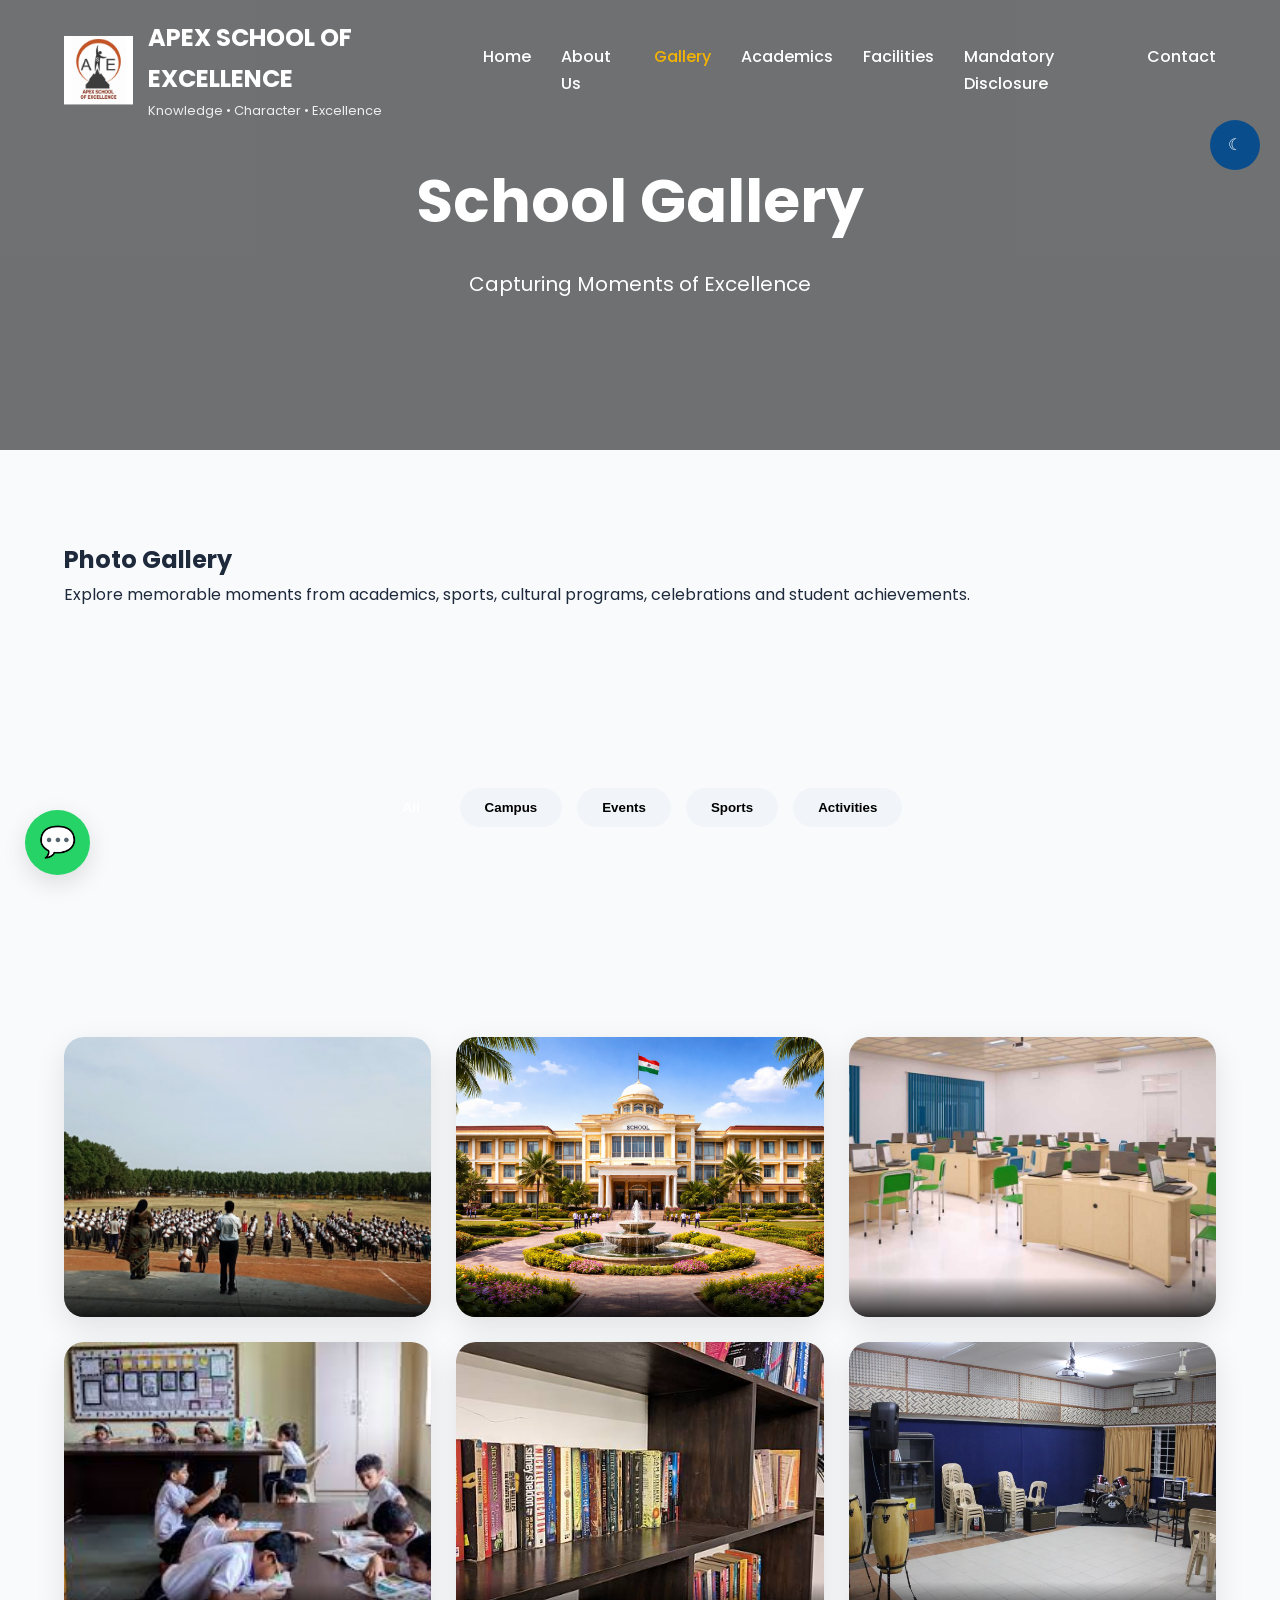
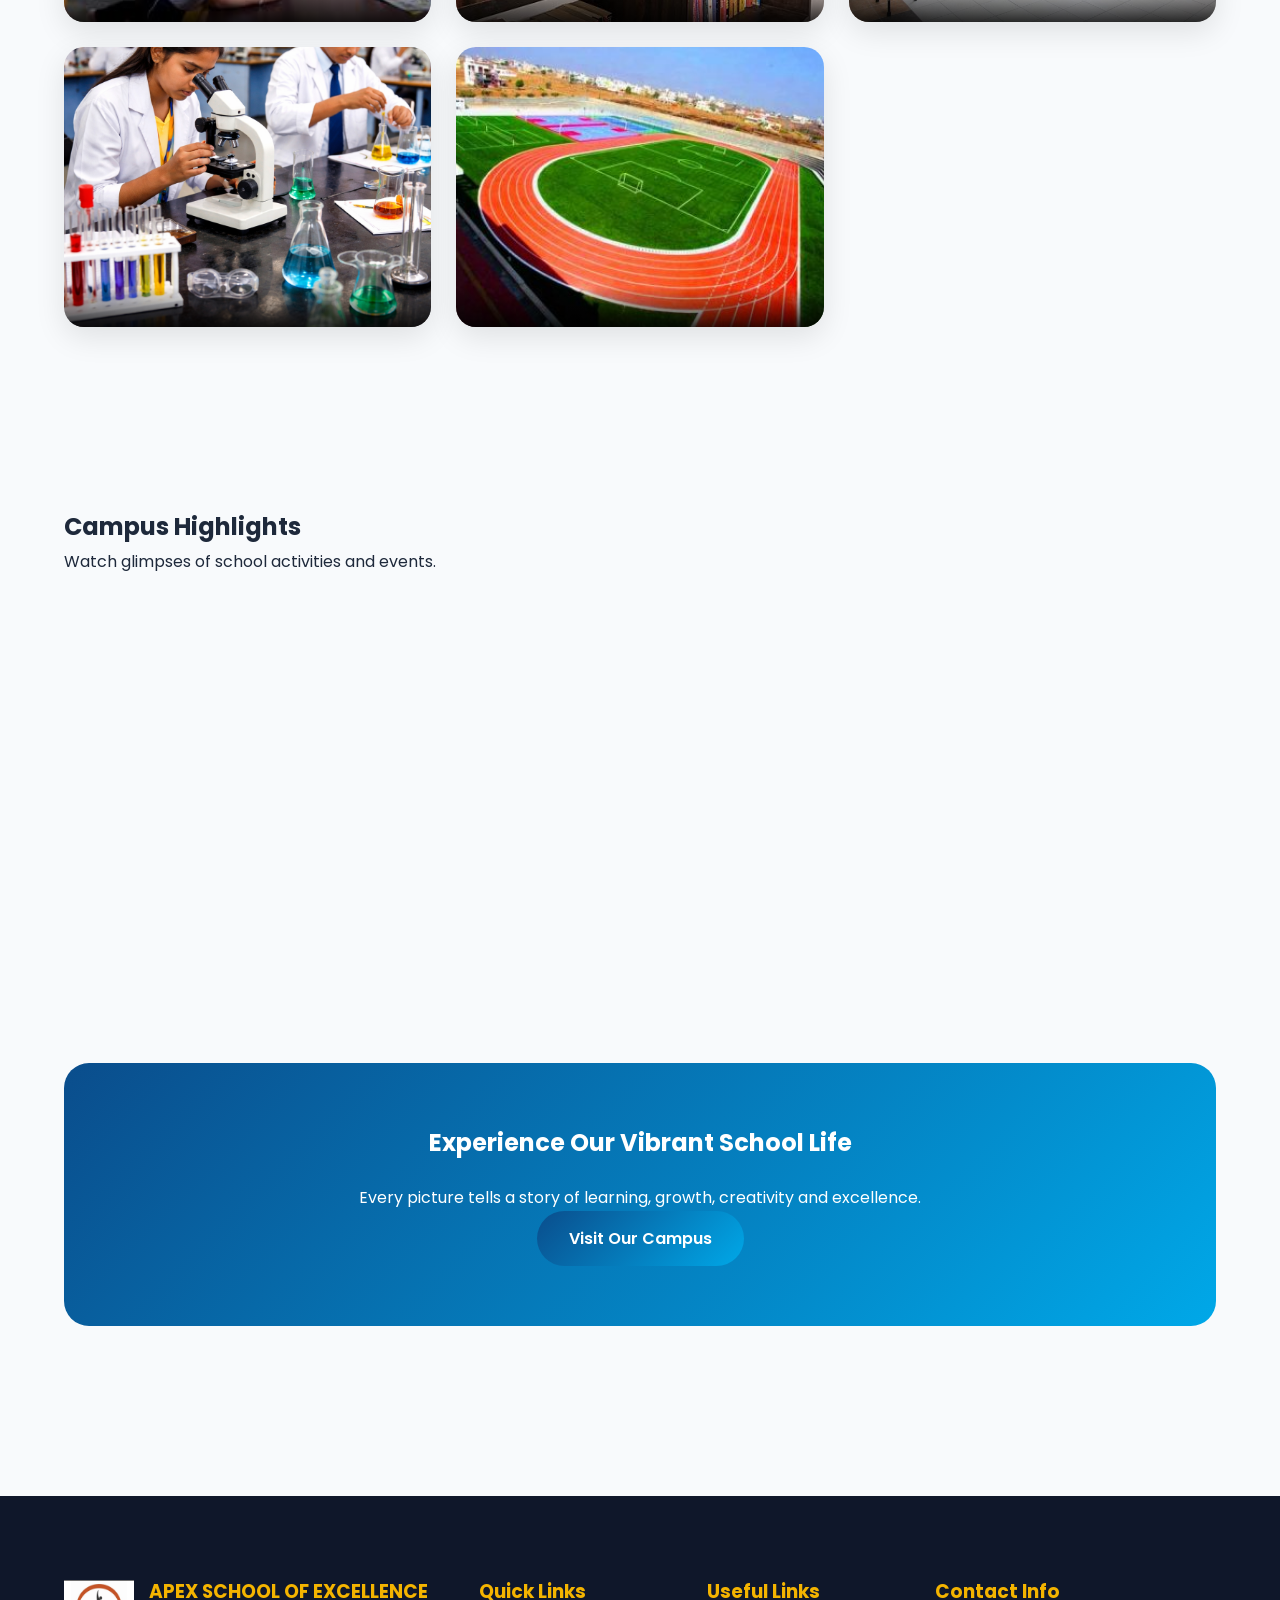
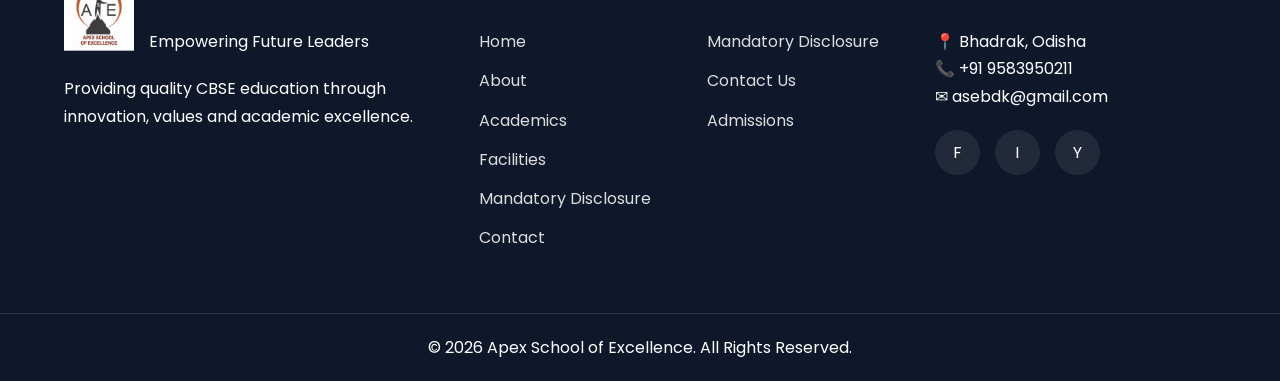
<file: image.html>
<!DOCTYPE html>
<html lang="en">

<head>

<meta charset="UTF-8">
<meta name="viewport" content="width=device-width, initial-scale=1.0">

<title>Gallery | Apex School of Excellence</title>

<meta name="description"
content="Explore the photo gallery of Apex School of Excellence showcasing campus life, events, achievements and activities.">

<link rel="stylesheet" href="style.css">

<link rel="stylesheet"
href="https://cdnjs.cloudflare.com/ajax/libs/font-awesome/6.5.1/css/all.min.css">

</head>

<body>

<!-- Loader -->

<div class="loader">
    <div class="loader-spinner"></div>
</div>

<!-- Header Generated Through script.js -->

<div id="header"></div>

<!-- =====================================
PAGE BANNER
===================================== -->

<section class="page-banner">

<div class="page-banner-content">

<h1>School Gallery</h1>

<p>
Capturing Moments of Excellence
</p>

</div>

</section>

<!-- =====================================
GALLERY INTRO
===================================== -->

<section class="section">

<div class="container">

<div class="section-header">

<h2>
Photo Gallery
</h2>

<p>
Explore memorable moments from academics,
sports, cultural programs, celebrations and
student achievements.
</p>

</div>

</div>

</section>

<!-- =====================================
GALLERY FILTER
===================================== -->

<section class="gallery-filter-section">

<div class="container">

<div class="gallery-filters">

<button class="filter-btn active"
onclick="filterGallery('all')">
All
</button>

<button class="filter-btn"
onclick="filterGallery('campus')">
Campus
</button>

<button class="filter-btn"
onclick="filterGallery('events')">
Events
</button>

<button class="filter-btn"
onclick="filterGallery('sports')">
Sports
</button>

<button class="filter-btn"
onclick="filterGallery('activities')">
Activities
</button>

</div>

</div>

</section>

<!-- =====================================
IMAGE GALLERY GRID
===================================== -->

<section class="section">

<div class="container">

<div class="gallery-grid">

<div class="gallery-item campus">
<img src="image/Assembly-.jpg" alt="Campus">
<div class="gallery-overlay">
<!-- <h3>School Campus</h3> -->
</div>
</div>

<div class="gallery-item events">
<img src="image/ChatGPT Image Mar 17, 2026, 08_53_40 PM.png" alt="Event">
<div class="gallery-overlay">
<!-- <h3></h3> -->
</div>
</div>

<div class="gallery-item sports">
<img src="image/computer lab.jpg" alt="Sports">
<div class="gallery-overlay">
<!-- <h3>Sports Day</h3> -->
</div>
</div>

<div class="gallery-item activities">
<img src="image/download (2).jpg" alt="Activity">
<div class="gallery-overlay">
<!-- <h3>Science Exhibition</h3> -->
</div>
</div>

<div class="gallery-item campus">
<img src="image/library u.jpg" alt="Library">
<div class="gallery-overlay">
<!-- <h3>Library</h3> -->
</div>
</div>

<div class="gallery-item events">
<img src="image/music room.jpg" alt="Celebration">
<div class="gallery-overlay">
<!-- <h3>Celebration</h3> -->
</div>
</div>

<div class="gallery-item sports">
<img src="image/Science students in the lab.png" alt="Football">
<div class="gallery-overlay">
<!-- <h3>Football Tournament</h3> -->
</div>
</div>

<div class="gallery-item activities">
<img src="image/sports complex.jpg" alt="Lab">
<div class="gallery-overlay">
<!-- <h3>Laboratory Activity</h3> -->
</div>
</div>

<!-- <div class="gallery-item campus">
<img src="image/sports complex.jpg" alt="Classroom">
<div class="gallery-overlay">
<h3>S</h3>
</div>
</div> -->

<!-- <div class="gallery-item events">
<img src="images/gallery10.jpg" alt="Event">
<div class="gallery-overlay">
<h3>Cultural Event</h3>
</div>
</div>

<div class="gallery-item sports">
<img src="images/gallery11.jpg" alt="Sports">
<div class="gallery-overlay">
<h3>Athletics Meet</h3>
</div>
</div>

<div class="gallery-item activities">
<img src="images/gallery12.jpg" alt="Activity">
<div class="gallery-overlay">
<h3>Art & Craft</h3>
</div> -->
</div>

</div>

</div>

</section>

<!-- =====================================
VIDEO GALLERY
===================================== -->

<section class="section bg-light">

<div class="container">

<div class="section-header">

<h2>
Campus Highlights
</h2>

<p>
Watch glimpses of school activities and events.
</p>

</div>

<div class="video-grid">

<div class="video-card">

<iframe
src="https://www.youtube.com/embed/YOUR_VIDEO_ID"
title="School Video"
allowfullscreen>
</iframe>

</div>

<div class="video-card">

<iframe
src="https://www.youtube.com/embed/YOUR_VIDEO_ID"
title="School Video"
allowfullscreen>
</iframe>

</div>

</div>

</div>

</section>

<!-- =====================================
GALLERY CTA
===================================== -->

<section class="section">

<div class="container">

<div class="future-goals">

<h2>
Experience Our Vibrant School Life
</h2>

<p>
Every picture tells a story of learning,
growth, creativity and excellence.
</p>

<a href="Contact.html"
class="btn btn-primary">

Visit Our Campus

</a>

</div>

</div>

</section>

<!-- =====================================
FOOTER GENERATED THROUGH script.js
===================================== -->

<div id="footer"></div>

<script src="script.js"></script>

</body>
</html>
</file>
<file: style.css>
/* =====================================================
   APEX SCHOOL OF EXCELLENCE
   PREMIUM SCHOOL WEBSITE CSS
   PART 1 : FOUNDATION + HEADER + HERO + COMMON SECTIONS
===================================================== */

/* ===============================
   GOOGLE FONT IMPORT
================================ */
@import url('https://fonts.googleapis.com/css2?family=Poppins:wght@300;400;500;600;700;800&display=swap');

/* ===============================
   ROOT VARIABLES
================================ */
:root{

    --primary:#0A4D8C;
    --secondary:#F4B400;
    --accent:#00A8E8;

    --white:#ffffff;
    --light:#F8FAFC;
    --dark:#1E293B;

    --gray:#64748B;
    --border:#E2E8F0;

    --gradient-primary:
    linear-gradient(
    135deg,
    #0A4D8C 0%,
    #00A8E8 100%
    );

    --gradient-secondary:
    linear-gradient(
    135deg,
    #F4B400 0%,
    #ffdb6c 100%
    );

    --shadow-sm:
    0 4px 10px rgba(0,0,0,.08);

    --shadow-md:
    0 8px 25px rgba(0,0,0,.12);

    --shadow-lg:
    0 20px 45px rgba(0,0,0,.18);

    --radius-sm:8px;
    --radius-md:15px;
    --radius-lg:25px;

    --transition:.4s ease;
}

/* ===============================
   RESET
================================ */
*{
    margin:0;
    padding:0;
    box-sizing:border-box;
}

html{
    scroll-behavior:smooth;
}

body{
    font-family:'Poppins',sans-serif;
    background:var(--light);
    color:var(--dark);
    overflow-x:hidden;
    line-height:1.7;
}

/* ===============================
   SCROLLBAR
================================ */
::-webkit-scrollbar{
    width:10px;
}

::-webkit-scrollbar-track{
    background:#ddd;
}

::-webkit-scrollbar-thumb{
    background:var(--primary);
    border-radius:20px;
}

/* ===============================
   CONTAINER
================================ */
.container{
    width:90%;
    max-width:1400px;
    margin:auto;
}

/* ===============================
   COMMON HEADINGS
================================ */
.section-title{
    text-align:center;
    margin-bottom:20px;
    font-size:42px;
    font-weight:700;
    color:var(--primary);
}

.section-subtitle{
    text-align:center;
    max-width:800px;
    margin:auto;
    color:var(--gray);
    margin-bottom:60px;
}

/* ===============================
   SECTION SPACING
================================ */
section{
    padding:90px 0;
}

/* ===============================
   LINKS
================================ */
a{
    text-decoration:none;
}

ul{
    list-style:none;
}

/* ===============================
   IMAGES
================================ */
img{
    width:100%;
    display:block;
}

/* ===============================
   BUTTONS
================================ */
.btn{
    display:inline-block;
    padding:14px 32px;
    border-radius:50px;
    transition:var(--transition);
    font-weight:600;
    cursor:pointer;
}

.btn-primary{
    background:var(--gradient-primary);
    color:white;
}

.btn-primary:hover{
    transform:translateY(-4px);
    box-shadow:var(--shadow-md);
}

.btn-secondary{
    background:var(--gradient-secondary);
    color:var(--dark);
}

.btn-secondary:hover{
    transform:translateY(-4px);
}

/* ===============================
   GLASS EFFECT
================================ */
.glass{
    background:rgba(255,255,255,.15);
    backdrop-filter:blur(12px);
    border:1px solid rgba(255,255,255,.3);
}

/* ===============================
   HEADER
================================ */
header{
    position:fixed;
    top:0;
    left:0;
    width:100%;
    z-index:9999;
    transition:.4s;
}

header.scrolled{
    background:white;
    box-shadow:var(--shadow-sm);
}

nav{
    display:flex;
    justify-content:space-between;
    align-items:center;
    padding:18px 5%;
}

.logo-area{
    display:flex;
    align-items:center;
    gap:15px;
}

.logo-area img{
    width:70px;
    height:70px;
    object-fit:contain;
}

.logo-text h2{
    color:white;
    font-size:24px;
    transition:.3s;
}

header.scrolled .logo-text h2{
    color:var(--primary);
}

.logo-text p{
    color:#eee;
    font-size:13px;
}

header.scrolled .logo-text p{
    color:#444;
}

/* ===============================
   NAVIGATION
================================ */
.nav-links{
    display:flex;
    gap:30px;
}

.nav-links a{
    color:white;
    font-weight:500;
    position:relative;
}

header.scrolled .nav-links a{
    color:var(--dark);
}

.nav-links a::after{
    content:'';
    position:absolute;
    width:0%;
    height:2px;
    left:0;
    bottom:-5px;
    background:var(--secondary);
    transition:.3s;
}

.nav-links a:hover::after{
    width:100%;
}

.nav-links a.active{
    color:var(--secondary);
}

/* ===============================
   HAMBURGER
================================ */
.menu-toggle{
    display:none;
    font-size:28px;
    cursor:pointer;
    color:white;
}

header.scrolled .menu-toggle{
    color:var(--primary);
}

/* ===============================
   HERO SECTION
================================ */
.hero{
    min-height:100vh;
    background:
    linear-gradient(
    rgba(0,0,0,.55),
    rgba(0,0,0,.55)),
    url("images/hero.jpg");

    background-size:cover;
    background-position:center;
    display:flex;
    align-items:center;
    position:relative;
}

.hero-content{
    max-width:850px;
    color:white;
}

.hero-badge{
    display:inline-block;
    background:var(--secondary);
    color:black;
    padding:10px 25px;
    border-radius:50px;
    margin-bottom:25px;
    font-weight:600;
}

.hero-content h1{
    font-size:72px;
    line-height:1.1;
    margin-bottom:25px;
}

.hero-content p{
    font-size:20px;
    margin-bottom:35px;
}

.hero-buttons{
    display:flex;
    gap:20px;
    flex-wrap:wrap;
}

/* ===============================
   FLOATING ADMISSION BUTTON
================================ */
.admission-float{
    position:fixed;
    right:25px;
    top:50%;
    transform:translateY(-50%);
    background:var(--secondary);
    color:black;
    padding:15px;
    font-weight:700;
    border-radius:15px;
    box-shadow:var(--shadow-md);
    z-index:999;
}

/* ===============================
   FEATURE CARDS
================================ */
.grid-3{
    display:grid;
    grid-template-columns:repeat(3,1fr);
    gap:30px;
}

.card{
    background:white;
    border-radius:20px;
    padding:35px;
    transition:var(--transition);
    box-shadow:var(--shadow-sm);
}

.card:hover{
    transform:translateY(-10px);
    box-shadow:var(--shadow-lg);
}

.card i{
    font-size:50px;
    color:var(--primary);
    margin-bottom:20px;
}

.card h3{
    margin-bottom:15px;
}

/* ===============================
   HIGHLIGHTS
================================ */
.highlight-box{
    text-align:center;
    padding:30px;
    background:white;
    border-radius:20px;
    box-shadow:var(--shadow-sm);
}

.highlight-box img{
    width:80px;
    margin:auto;
    margin-bottom:20px;
}

/* ===============================
   COUNTERS
================================ */
.counter-section{
    background:var(--gradient-primary);
    color:white;
}

.counter-grid{
    display:grid;
    grid-template-columns:repeat(4,1fr);
    gap:30px;
}

.counter-box{
    text-align:center;
}

.counter-box h2{
    font-size:55px;
    margin-bottom:10px;
}

.counter-box p{
    font-size:18px;
}

/* ===============================
   NEWS TICKER
================================ */
.news-ticker{
    background:var(--primary);
    color:white;
    padding:15px;
    overflow:hidden;
    white-space:nowrap;
}

.news-content{
    display:inline-block;
    animation:ticker 25s linear infinite;
}

@keyframes ticker{
    from{
        transform:translateX(100%);
    }

    to{
        transform:translateX(-100%);
    }
}

/* ===============================
   EVENTS SECTION
================================ */
.events-grid{
    display:grid;
    grid-template-columns:repeat(3,1fr);
    gap:30px;
}

.event-card{
    background:white;
    overflow:hidden;
    border-radius:20px;
    box-shadow:var(--shadow-sm);
}

.event-card img{
    height:240px;
    object-fit:cover;
}

.event-content{
    padding:25px;
}

/* ===============================
   GALLERY
================================ */
.gallery-grid{
    display:grid;
    grid-template-columns:
    repeat(auto-fit,minmax(300px,1fr));
    gap:20px;
}

.gallery-item{
    overflow:hidden;
    border-radius:20px;
    position:relative;
}

.gallery-item img{
    transition:.5s;
}

.gallery-item:hover img{
    transform:scale(1.1);
}

/* ===============================
   TESTIMONIAL CARD
================================ */
.testimonial-card{
    background:white;
    padding:35px;
    border-radius:20px;
    box-shadow:var(--shadow-sm);
    text-align:center;
}

.testimonial-card img{
    width:90px;
    height:90px;
    border-radius:50%;
    margin:auto;
    margin-bottom:20px;
}

/* ===============================
   TIMELINE
================================ */
.timeline{
    position:relative;
}

.timeline::before{
    content:'';
    position:absolute;
    width:4px;
    background:var(--primary);
    top:0;
    bottom:0;
    left:50%;
}

.timeline-item{
    width:50%;
    padding:30px;
    position:relative;
}

.timeline-item:nth-child(odd){
    left:0;
}

.timeline-item:nth-child(even){
    left:50%;
}

.timeline-content{
    background:white;
    padding:25px;
    border-radius:15px;
    box-shadow:var(--shadow-sm);
}

/* ===============================
   FAQ
================================ */
.faq-item{
    background:white;
    margin-bottom:15px;
    border-radius:15px;
    overflow:hidden;
    box-shadow:var(--shadow-sm);
}

.faq-question{
    padding:20px;
    cursor:pointer;
    font-weight:600;
}

.faq-answer{
    display:none;
    padding:20px;
    border-top:1px solid #ddd;
}

/* ===============================
   CONTACT PREVIEW
================================ */
.contact-preview{
    background:var(--gradient-primary);
    color:white;
    text-align:center;
}

.contact-preview h2{
    margin-bottom:20px;
}

/* ===============================
   REVEAL ANIMATION
================================ */
.reveal{
    opacity:0;
    transform:translateY(50px);
    transition:1s;
}

.reveal.active{
    opacity:1;
    transform:translateY(0);
}

/* ===============================
   RESPONSIVE
================================ */

@media(max-width:1200px){

.grid-3,
.events-grid,
.counter-grid{
grid-template-columns:repeat(2,1fr);
}

.hero-content h1{
font-size:58px;
}

}

@media(max-width:768px){

.menu-toggle{
display:block;
}

.nav-links{
position:absolute;
top:100%;
left:-100%;
background:white;
width:100%;
flex-direction:column;
padding:20px;
transition:.4s;
}

.nav-links.active{
left:0;
}

.nav-links a{
color:var(--dark);
}

.hero-content h1{
font-size:42px;
}

.grid-3,
.events-grid,
.counter-grid{
grid-template-columns:1fr;
}

.timeline::before{
left:10px;
}

.timeline-item{
width:100%;
left:0 !important;
padding-left:40px;
}

.section-title{
font-size:34px;
}

}

@media(max-width:480px){

.hero-content h1{
font-size:34px;
}

.hero-content p{
font-size:16px;
}

.btn{
padding:12px 24px;
}

.logo-area img{
width:55px;
height:55px;
}

.logo-text h2{
font-size:18px;
}

}
/* =====================================================
   APEX SCHOOL OF EXCELLENCE
   STYLE.CSS PART 2
   ABOUT • ACADEMICS • FACILITIES
===================================================== */


/* =====================================
   PAGE HERO BANNER
===================================== */

.page-banner{
    height:450px;
    display:flex;
    align-items:center;
    justify-content:center;
    text-align:center;
    color:#fff;
    position:relative;
    overflow:hidden;
}

.page-banner::before{
    content:'';
    position:absolute;
    inset:0;
    background:rgba(0,0,0,.55);
}

.page-banner-content{
    position:relative;
    z-index:2;
}

.page-banner h1{
    font-size:60px;
    margin-bottom:15px;
}

.page-banner p{
    font-size:20px;
    max-width:800px;
    margin:auto;
}


/* =====================================
   ABOUT INTRO SECTION
===================================== */

.about-intro{
    display:grid;
    grid-template-columns:1fr 1fr;
    gap:60px;
    align-items:center;
}

.about-image img{
    border-radius:25px;
    box-shadow:var(--shadow-lg);
}

.about-content h2{
    color:var(--primary);
    margin-bottom:20px;
}

.about-content p{
    margin-bottom:20px;
    color:var(--gray);
}


/* =====================================
   VISION MISSION
===================================== */

.vision-mission{
    display:grid;
    grid-template-columns:repeat(2,1fr);
    gap:35px;
}

.vision-card,
.mission-card{
    background:#fff;
    padding:40px;
    border-radius:25px;
    box-shadow:var(--shadow-sm);
    transition:.4s;
    position:relative;
    overflow:hidden;
}

.vision-card::before,
.mission-card::before{
    content:'';
    position:absolute;
    width:100%;
    height:6px;
    top:0;
    left:0;
    background:var(--gradient-primary);
}

.vision-card:hover,
.mission-card:hover{
    transform:translateY(-10px);
    box-shadow:var(--shadow-lg);
}

.vision-card h3,
.mission-card h3{
    color:var(--primary);
    margin-bottom:20px;
}


/* =====================================
   CORE VALUES
===================================== */

.values-grid{
    display:grid;
    grid-template-columns:repeat(4,1fr);
    gap:30px;
}

.value-card{
    background:#fff;
    text-align:center;
    padding:35px;
    border-radius:20px;
    box-shadow:var(--shadow-sm);
    transition:.4s;
}

.value-card:hover{
    transform:translateY(-10px);
}

.value-card i{
    font-size:55px;
    color:var(--secondary);
    margin-bottom:20px;
}

.value-card h4{
    margin-bottom:10px;
}


/* =====================================
   PRINCIPAL MESSAGE
===================================== */

.principal-section{
    background:#fff;
}

.principal-wrapper{
    display:grid;
    grid-template-columns:350px 1fr;
    gap:50px;
    align-items:center;
}

.principal-photo img{
    border-radius:20px;
    box-shadow:var(--shadow-md);
}

.principal-message{
    background:#fff;
}

.principal-message h2{
    color:var(--primary);
    margin-bottom:20px;
}

.principal-message p{
    margin-bottom:15px;
    color:var(--gray);
}


/* =====================================
   CHAIRMAN MESSAGE
===================================== */

.chairman-wrapper{
    display:grid;
    grid-template-columns:1fr 350px;
    gap:50px;
    align-items:center;
}

.chairman-photo img{
    border-radius:20px;
}


/* =====================================
   MANAGEMENT COMMITTEE
===================================== */

.management-grid{
    display:grid;
    grid-template-columns:repeat(4,1fr);
    gap:30px;
}

.member-card{
    background:#fff;
    border-radius:20px;
    overflow:hidden;
    box-shadow:var(--shadow-sm);
    transition:.4s;
}

.member-card:hover{
    transform:translateY(-8px);
}

.member-card img{
    height:280px;
    object-fit:cover;
}

.member-info{
    padding:20px;
    text-align:center;
}

.member-info h4{
    color:var(--primary);
}


/* =====================================
   TEACHING METHODOLOGY
===================================== */

.method-grid{
    display:grid;
    grid-template-columns:repeat(3,1fr);
    gap:30px;
}

.method-card{
    background:#fff;
    padding:35px;
    border-radius:20px;
    box-shadow:var(--shadow-sm);
    transition:.4s;
}

.method-card:hover{
    transform:translateY(-10px);
}

.method-card i{
    font-size:50px;
    color:var(--accent);
    margin-bottom:20px;
}


/* =====================================
   FUTURE GOALS
===================================== */

.future-goals{
    background:var(--gradient-primary);
    color:#fff;
    border-radius:25px;
    padding:60px;
    text-align:center;
}

.future-goals h2{
    margin-bottom:20px;
}


/* =====================================
   ACADEMIC OVERVIEW
===================================== */

.academic-overview{
    display:grid;
    grid-template-columns:1fr 1fr;
    gap:60px;
    align-items:center;
}

.academic-overview img{
    border-radius:25px;
}


/* =====================================
   CURRICULUM CARDS
===================================== */

.curriculum-grid{
    display:grid;
    grid-template-columns:repeat(4,1fr);
    gap:30px;
}

.curriculum-card{
    background:#fff;
    padding:35px;
    border-radius:20px;
    text-align:center;
    box-shadow:var(--shadow-sm);
    transition:.4s;
}

.curriculum-card:hover{
    transform:translateY(-10px);
}

.curriculum-card i{
    font-size:55px;
    color:var(--primary);
    margin-bottom:20px;
}


/* =====================================
   ACADEMIC PROGRAMS
===================================== */

.program-card{
    background:#fff;
    border-left:6px solid var(--primary);
    padding:35px;
    margin-bottom:25px;
    border-radius:15px;
    box-shadow:var(--shadow-sm);
}


/* =====================================
   SMART CLASS SECTION
===================================== */

.smart-class{
    background:#fff;
}

.smart-grid{
    display:grid;
    grid-template-columns:repeat(3,1fr);
    gap:30px;
}

.smart-card{
    background:var(--light);
    padding:30px;
    border-radius:20px;
    text-align:center;
}


/* =====================================
   SUBJECT LABS
===================================== */

.lab-grid{
    display:grid;
    grid-template-columns:repeat(3,1fr);
    gap:30px;
}

.lab-card{
    background:#fff;
    overflow:hidden;
    border-radius:20px;
    box-shadow:var(--shadow-sm);
}

.lab-card img{
    height:250px;
    object-fit:cover;
}

.lab-content{
    padding:25px;
}


/* =====================================
   SCHOLARSHIP SECTION
===================================== */

.scholarship-box{
    background:linear-gradient(
    135deg,
    #0A4D8C,
    #00A8E8);
    color:#fff;
    padding:60px;
    border-radius:25px;
    text-align:center;
}


/* =====================================
   FACILITY SECTION
===================================== */

.facility-grid{
    display:grid;
    grid-template-columns:repeat(2,1fr);
    gap:40px;
}

.facility-card{
    background:#fff;
    border-radius:25px;
    overflow:hidden;
    box-shadow:var(--shadow-sm);
    transition:.4s;
}

.facility-card:hover{
    transform:translateY(-10px);
}

.facility-card img{
    height:320px;
    object-fit:cover;
}

.facility-content{
    padding:30px;
}

.facility-content h3{
    color:var(--primary);
    margin-bottom:15px;
}


/* =====================================
   FACILITY FEATURES LIST
===================================== */

.facility-features{
    margin-top:20px;
}

.facility-features li{
    padding:8px 0;
    color:var(--gray);
}

.facility-features li::before{
    content:'✓';
    color:green;
    font-weight:bold;
    margin-right:10px;
}


/* =====================================
   SPORTS SECTION
===================================== */

.sports-grid{
    display:grid;
    grid-template-columns:repeat(4,1fr);
    gap:25px;
}

.sport-card{
    background:#fff;
    padding:30px;
    border-radius:20px;
    text-align:center;
    box-shadow:var(--shadow-sm);
}

.sport-card i{
    font-size:55px;
    color:var(--secondary);
    margin-bottom:20px;
}


/* =====================================
   DIGITAL INFRASTRUCTURE
===================================== */

.digital-infra{
    background:var(--gradient-primary);
    color:#fff;
    border-radius:25px;
    padding:60px;
}

.digital-grid{
    display:grid;
    grid-template-columns:repeat(4,1fr);
    gap:30px;
}

.digital-box{
    text-align:center;
}

.digital-box i{
    font-size:50px;
    margin-bottom:20px;
}


/* =====================================
   ACHIEVEMENT CARDS
===================================== */

.achievement-grid{
    display:grid;
    grid-template-columns:repeat(3,1fr);
    gap:30px;
}

.achievement-card{
    background:#fff;
    padding:35px;
    border-radius:20px;
    text-align:center;
    box-shadow:var(--shadow-sm);
}

.achievement-card h3{
    color:var(--primary);
}


/* =====================================
   IMAGE OVERLAY EFFECT
===================================== */

.image-overlay{
    position:relative;
    overflow:hidden;
    border-radius:20px;
}

.image-overlay img{
    transition:.6s;
}

.image-overlay:hover img{
    transform:scale(1.1);
}

.image-overlay::after{
    content:'';
    position:absolute;
    inset:0;
    background:rgba(10,77,140,.5);
    opacity:0;
    transition:.5s;
}

.image-overlay:hover::after{
    opacity:1;
}


/* =====================================
   RESPONSIVE
===================================== */

@media(max-width:1200px){

.values-grid,
.management-grid,
.curriculum-grid,
.digital-grid,
.sports-grid{
grid-template-columns:repeat(2,1fr);
}

}

@media(max-width:991px){

.about-intro,
.principal-wrapper,
.chairman-wrapper,
.academic-overview{
grid-template-columns:1fr;
}

.vision-mission,
.facility-grid{
grid-template-columns:1fr;
}

.method-grid,
.lab-grid,
.achievement-grid{
grid-template-columns:repeat(2,1fr);
}

.page-banner h1{
font-size:48px;
}

}

@media(max-width:768px){

.values-grid,
.management-grid,
.curriculum-grid,
.method-grid,
.lab-grid,
.digital-grid,
.sports-grid,
.achievement-grid{
grid-template-columns:1fr;
}

.page-banner{
height:320px;
}

.page-banner h1{
font-size:38px;
}

.future-goals,
.scholarship-box,
.digital-infra{
padding:40px 25px;
}

}

@media(max-width:480px){

.page-banner h1{
font-size:30px;
}

.page-banner p{
font-size:15px;
}

}
/* =====================================================
   APEX SCHOOL OF EXCELLENCE
   STYLE.CSS PART 3
   CONTACT • FOOTER • FORMS • UTILITIES
===================================================== */


/* =====================================
   CONTACT PAGE
===================================== */

.contact-section{
    padding:100px 0;
}

.contact-grid{
    display:grid;
    grid-template-columns:1fr 1.2fr;
    gap:40px;
}

.contact-info{
    display:flex;
    flex-direction:column;
    gap:25px;
}

.contact-card{
    background:#fff;
    padding:30px;
    border-radius:20px;
    box-shadow:var(--shadow-sm);
    transition:.4s;
}

.contact-card:hover{
    transform:translateY(-8px);
    box-shadow:var(--shadow-md);
}

.contact-card i{
    font-size:40px;
    color:var(--primary);
    margin-bottom:15px;
}

.contact-card h3{
    margin-bottom:10px;
    color:var(--primary);
}


/* =====================================
   CONTACT FORM
===================================== */

.contact-form{
    background:#fff;
    padding:40px;
    border-radius:25px;
    box-shadow:var(--shadow-md);
}

.contact-form h2{
    margin-bottom:25px;
    color:var(--primary);
}

.form-group{
    margin-bottom:20px;
}

.form-group label{
    display:block;
    margin-bottom:8px;
    font-weight:600;
}

.form-control{
    width:100%;
    padding:15px;
    border:1px solid #ddd;
    border-radius:12px;
    font-size:15px;
    transition:.3s;
}

.form-control:focus{
    outline:none;
    border-color:var(--accent);
    box-shadow:0 0 0 4px rgba(0,168,232,.15);
}

textarea.form-control{
    min-height:150px;
    resize:vertical;
}


/* =====================================
   SCHOOL TIMING
===================================== */

.timing-box{
    background:var(--gradient-primary);
    color:#fff;
    padding:40px;
    border-radius:25px;
    margin-top:40px;
}

.timing-box h3{
    margin-bottom:20px;
}

.timing-box ul li{
    padding:8px 0;
}


/* =====================================
   GOOGLE MAP
===================================== */

.map-container{
    margin-top:50px;
    border-radius:25px;
    overflow:hidden;
    box-shadow:var(--shadow-md);
}

.map-container iframe{
    width:100%;
    height:450px;
    border:none;
}


/* =====================================
   NEWSLETTER
===================================== */

.newsletter{
    background:var(--gradient-primary);
    color:#fff;
    text-align:center;
    padding:70px 30px;
    border-radius:30px;
}

.newsletter h2{
    margin-bottom:15px;
}

.newsletter p{
    margin-bottom:25px;
}

.newsletter-form{
    max-width:700px;
    margin:auto;
    display:flex;
    gap:15px;
}

.newsletter-form input{
    flex:1;
    padding:16px;
    border:none;
    border-radius:50px;
}

.newsletter-form button{
    padding:16px 30px;
    border:none;
    border-radius:50px;
    background:var(--secondary);
    cursor:pointer;
    font-weight:700;
}


/* =====================================
   ADVANCED FAQ
===================================== */

.faq-container{
    max-width:1000px;
    margin:auto;
}

.faq-item{
    margin-bottom:15px;
}

.faq-question{
    background:#fff;
    padding:22px;
    font-weight:600;
    border-radius:15px;
    cursor:pointer;
    box-shadow:var(--shadow-sm);
    position:relative;
}

.faq-question::after{
    content:'+';
    position:absolute;
    right:25px;
    top:50%;
    transform:translateY(-50%);
    font-size:22px;
}

.faq-item.active .faq-question::after{
    content:'−';
}

.faq-answer{
    background:#fff;
    padding:20px;
    display:none;
    border-top:1px solid #eee;
}

.faq-item.active .faq-answer{
    display:block;
}


/* =====================================
   FOOTER
===================================== */

footer{
    background:#0f172a;
    color:#fff;
    margin-top:80px;
}

.footer-top{
    padding:80px 0 50px;
}

.footer-grid{
    display:grid;
    grid-template-columns:2fr 1fr 1fr 1.5fr;
    gap:40px;
}

.footer-logo{
    display:flex;
    align-items:center;
    gap:15px;
    margin-bottom:20px;
}

.footer-logo img{
    width:70px;
}

.footer-column h3{
    margin-bottom:20px;
    color:var(--secondary);
}

.footer-column ul li{
    margin-bottom:12px;
}

.footer-column ul li a{
    color:#ddd;
    transition:.3s;
}

.footer-column ul li a:hover{
    color:var(--secondary);
    padding-left:5px;
}

.footer-bottom{
    border-top:1px solid rgba(255,255,255,.1);
    text-align:center;
    padding:20px;
}


/* =====================================
   SOCIAL ICONS
===================================== */

.social-links{
    display:flex;
    gap:15px;
    margin-top:20px;
}

.social-links a{
    width:45px;
    height:45px;
    display:flex;
    align-items:center;
    justify-content:center;
    border-radius:50%;
    background:rgba(255,255,255,.08);
    color:#fff;
    transition:.4s;
}

.social-links a:hover{
    background:var(--secondary);
    color:#000;
    transform:translateY(-5px);
}


/* =====================================
   WHATSAPP BUTTON
===================================== */

.whatsapp-btn{
    position:fixed;
    left:25px;
    bottom:25px;
    width:65px;
    height:65px;
    border-radius:50%;
    background:#25D366;
    color:#fff;
    display:flex;
    align-items:center;
    justify-content:center;
    font-size:30px;
    z-index:999;
    box-shadow:var(--shadow-md);
}

.whatsapp-btn:hover{
    transform:scale(1.1);
}


/* =====================================
   BACK TO TOP BUTTON
===================================== */

.back-to-top{
    position:fixed;
    right:25px;
    bottom:25px;
    width:55px;
    height:55px;
    border-radius:50%;
    background:var(--primary);
    color:#fff;
    display:flex;
    align-items:center;
    justify-content:center;
    cursor:pointer;
    opacity:0;
    visibility:hidden;
    transition:.4s;
    z-index:999;
}

.back-to-top.show{
    opacity:1;
    visibility:visible;
}


/* =====================================
   PAGE LOADER
===================================== */

.loader{
    position:fixed;
    inset:0;
    background:#fff;
    z-index:99999;
    display:flex;
    align-items:center;
    justify-content:center;
}

.loader-spinner{
    width:60px;
    height:60px;
    border:6px solid #ddd;
    border-top-color:var(--primary);
    border-radius:50%;
    animation:spin 1s linear infinite;
}

@keyframes spin{
    to{
        transform:rotate(360deg);
    }
}


/* =====================================
   ANNOUNCEMENT POPUP
===================================== */

.popup-overlay{
    position:fixed;
    inset:0;
    background:rgba(0,0,0,.65);
    z-index:9999;
    display:none;
}

.popup{
    width:90%;
    max-width:550px;
    background:#fff;
    padding:35px;
    border-radius:25px;
    position:absolute;
    top:50%;
    left:50%;
    transform:translate(-50%,-50%);
}

.popup h2{
    color:var(--primary);
    margin-bottom:15px;
}

.popup-close{
    position:absolute;
    right:20px;
    top:15px;
    cursor:pointer;
    font-size:24px;
}


/* =====================================
   MODAL WINDOW
===================================== */

.modal{
    position:fixed;
    inset:0;
    background:rgba(0,0,0,.7);
    display:none;
    z-index:9999;
}

.modal-content{
    background:#fff;
    width:90%;
    max-width:900px;
    margin:50px auto;
    padding:30px;
    border-radius:20px;
}


/* =====================================
   SCROLL PROGRESS BAR
===================================== */

.progress-bar{
    position:fixed;
    top:0;
    left:0;
    height:5px;
    background:var(--secondary);
    width:0;
    z-index:99999;
}


/* =====================================
   DARK MODE
===================================== */

body.dark-mode{
    background:#111827;
    color:#f8fafc;
}

body.dark-mode .card,
body.dark-mode .contact-card,
body.dark-mode .contact-form,
body.dark-mode .faq-question,
body.dark-mode .faq-answer{
    background:#1f2937;
    color:#fff;
}

.dark-toggle{
    position:fixed;
    top:120px;
    right:20px;
    width:50px;
    height:50px;
    border-radius:50%;
    background:var(--primary);
    color:#fff;
    display:flex;
    align-items:center;
    justify-content:center;
    cursor:pointer;
    z-index:999;
}


/* =====================================
   UTILITY CLASSES
===================================== */

.text-center{
    text-align:center;
}

.mt-1{margin-top:10px;}
.mt-2{margin-top:20px;}
.mt-3{margin-top:30px;}
.mt-4{margin-top:40px;}
.mt-5{margin-top:50px;}

.mb-1{margin-bottom:10px;}
.mb-2{margin-bottom:20px;}
.mb-3{margin-bottom:30px;}
.mb-4{margin-bottom:40px;}
.mb-5{margin-bottom:50px;}

.py-100{
    padding:100px 0;
}

.rounded{
    border-radius:20px;
}

.shadow{
    box-shadow:var(--shadow-md);
}


/* =====================================
   RESPONSIVE
===================================== */

@media(max-width:1100px){

.footer-grid{
grid-template-columns:repeat(2,1fr);
}

.contact-grid{
grid-template-columns:1fr;
}

}

@media(max-width:768px){

.footer-grid{
grid-template-columns:1fr;
}

.newsletter-form{
flex-direction:column;
}

.contact-form{
padding:25px;
}

.map-container iframe{
height:320px;
}

}

@media(max-width:480px){

.newsletter{
padding:50px 20px;
}

.contact-card{
padding:20px;
}

.footer-top{
padding:60px 0 40px;
}

}
/* =====================================================
   APEX SCHOOL OF EXCELLENCE
   STYLE.CSS PART 4
   MANDATORY DISCLOSURE (SARAS 7.0)
===================================================== */


/* =====================================
   DISCLOSURE HERO SECTION
===================================== */

.disclosure-hero{
    background:
    linear-gradient(
    rgba(10,77,140,.85),
    rgba(0,168,232,.75)
    ),
    url("images/disclosure-banner.jpg");
    background-size:cover;
    background-position:center;
    padding:140px 0 90px;
    text-align:center;
    color:#fff;
}

.disclosure-hero h1{
    font-size:58px;
    margin-bottom:15px;
}

.disclosure-hero p{
    max-width:850px;
    margin:auto;
    font-size:18px;
}


/* =====================================
   DISCLOSURE MAIN CONTAINER
===================================== */

.disclosure-section{
    padding:80px 0;
}

.disclosure-container{
    width:95%;
    max-width:1400px;
    margin:auto;
}


/* =====================================
   DISCLOSURE TOP TOOLBAR
===================================== */

.disclosure-toolbar{
    display:flex;
    justify-content:space-between;
    align-items:center;
    gap:20px;
    flex-wrap:wrap;
    margin-bottom:40px;
}

.search-box{
    flex:1;
    min-width:300px;
    position:relative;
}

.search-box input{
    width:100%;
    padding:15px 20px 15px 55px;
    border:none;
    border-radius:50px;
    background:#fff;
    box-shadow:var(--shadow-sm);
    font-size:15px;
}

.search-box i{
    position:absolute;
    left:20px;
    top:50%;
    transform:translateY(-50%);
    color:var(--primary);
}


/* =====================================
   FILTER DROPDOWN
===================================== */

.filter-select{
    min-width:220px;
}

.filter-select select{
    width:100%;
    padding:15px;
    border:none;
    border-radius:50px;
    box-shadow:var(--shadow-sm);
    background:#fff;
    cursor:pointer;
}


/* =====================================
   ACTION BUTTONS
===================================== */

.disclosure-actions{
    display:flex;
    gap:15px;
    flex-wrap:wrap;
}

.print-btn,
.download-btn{
    border:none;
    cursor:pointer;
    padding:14px 28px;
    border-radius:50px;
    font-weight:600;
    transition:.4s;
}

.print-btn{
    background:var(--primary);
    color:#fff;
}

.download-btn{
    background:var(--secondary);
    color:#000;
}

.print-btn:hover,
.download-btn:hover{
    transform:translateY(-3px);
}


/* =====================================
   SECTION CARDS
===================================== */

.disclosure-card{
    background:#fff;
    border-radius:25px;
    overflow:hidden;
    box-shadow:var(--shadow-md);
    margin-bottom:50px;
}

.disclosure-card-header{
    background:var(--gradient-primary);
    color:#fff;
    padding:25px;
}

.disclosure-card-header h2{
    margin:0;
}

.disclosure-card-body{
    padding:30px;
}


/* =====================================
   TABLE WRAPPER
===================================== */

.table-responsive{
    overflow-x:auto;
    border-radius:15px;
}

.table-responsive::-webkit-scrollbar{
    height:8px;
}


/* =====================================
   PROFESSIONAL TABLE
===================================== */

.disclosure-table{
    width:100%;
    border-collapse:collapse;
    background:#fff;
    min-width:900px;
}

.disclosure-table caption{
    background:#f8fafc;
    padding:18px;
    font-size:22px;
    font-weight:700;
    color:var(--primary);
}

.disclosure-table thead{
    background:var(--primary);
    color:#fff;
}

.disclosure-table th{
    padding:18px;
    text-align:left;
    font-size:15px;
}

.disclosure-table td{
    padding:16px;
    border-bottom:1px solid #e5e7eb;
    vertical-align:top;
}

.disclosure-table tbody tr:nth-child(even){
    background:#f8fafc;
}

.disclosure-table tbody tr:hover{
    background:#eaf4ff;
}


/* =====================================
   DOCUMENT LINKS
===================================== */

.doc-link{
    display:inline-block;
    padding:10px 18px;
    border-radius:30px;
    background:var(--accent);
    color:#fff;
    font-size:14px;
    transition:.4s;
}

.doc-link:hover{
    background:var(--primary);
}


/* =====================================
   DOCUMENT GRID
===================================== */

.document-grid{
    display:grid;
    grid-template-columns:repeat(4,1fr);
    gap:25px;
}

.document-card{
    background:#fff;
    border-radius:20px;
    overflow:hidden;
    box-shadow:var(--shadow-sm);
    transition:.4s;
}

.document-card:hover{
    transform:translateY(-10px);
    box-shadow:var(--shadow-lg);
}

.document-icon{
    background:var(--gradient-primary);
    color:#fff;
    text-align:center;
    padding:30px;
    font-size:55px;
}

.document-content{
    padding:25px;
}

.document-content h4{
    margin-bottom:15px;
    color:var(--primary);
}

.document-content a{
    display:inline-block;
    margin-top:10px;
}


/* =====================================
   PDF PREVIEW CARD
===================================== */

.pdf-card{
    background:#fff;
    border-radius:20px;
    overflow:hidden;
    box-shadow:var(--shadow-sm);
}

.pdf-preview{
    height:250px;
    background:#f3f4f6;
    display:flex;
    align-items:center;
    justify-content:center;
    font-size:60px;
    color:#dc2626;
}

.pdf-content{
    padding:25px;
}


/* =====================================
   QUICK NAVIGATION
===================================== */

.disclosure-nav{
    position:sticky;
    top:100px;
}

.disclosure-nav ul{
    background:#fff;
    border-radius:20px;
    overflow:hidden;
    box-shadow:var(--shadow-sm);
}

.disclosure-nav ul li{
    border-bottom:1px solid #eee;
}

.disclosure-nav ul li:last-child{
    border:none;
}

.disclosure-nav ul li a{
    display:block;
    padding:15px 20px;
    color:var(--dark);
    transition:.3s;
}

.disclosure-nav ul li a:hover{
    background:var(--primary);
    color:#fff;
}


/* =====================================
   CBSE COMPLIANCE BADGES
===================================== */

.compliance-grid{
    display:grid;
    grid-template-columns:repeat(4,1fr);
    gap:25px;
    margin-bottom:50px;
}

.compliance-card{
    text-align:center;
    background:#fff;
    padding:30px;
    border-radius:20px;
    box-shadow:var(--shadow-sm);
}

.compliance-card i{
    font-size:55px;
    color:var(--secondary);
    margin-bottom:15px;
}

.compliance-card h3{
    color:var(--primary);
}


/* =====================================
   DOWNLOAD CENTER
===================================== */

.download-center{
    background:var(--gradient-primary);
    padding:60px;
    border-radius:25px;
    color:#fff;
    text-align:center;
}

.download-center h2{
    margin-bottom:20px;
}

.download-center .btn{
    margin:10px;
}


/* =====================================
   RESULT TABLES
===================================== */

.result-table{
    width:100%;
    border-collapse:collapse;
}

.result-table th{
    background:var(--secondary);
    color:#000;
    padding:15px;
}

.result-table td{
    padding:15px;
    border:1px solid #e5e7eb;
    text-align:center;
}


/* =====================================
   PRINT MODE
===================================== */

@media print{

header,
footer,
.whatsapp-btn,
.back-to-top,
.disclosure-toolbar,
.dark-toggle{
display:none !important;
}

body{
background:#fff;
}

.disclosure-card{
box-shadow:none;
}

}


/* =====================================
   RESPONSIVE DESIGN
===================================== */

@media(max-width:1200px){

.document-grid,
.compliance-grid{
grid-template-columns:repeat(2,1fr);
}

}

@media(max-width:991px){

.disclosure-toolbar{
flex-direction:column;
align-items:stretch;
}

.search-box{
min-width:100%;
}

}

@media(max-width:768px){

.disclosure-hero h1{
font-size:40px;
}

.document-grid,
.compliance-grid{
grid-template-columns:1fr;
}

.disclosure-table{
min-width:700px;
}

.download-center{
padding:40px 20px;
}

}

@media(max-width:480px){

.disclosure-hero{
padding:120px 15px 70px;
}

.disclosure-hero h1{
font-size:30px;
}

.disclosure-hero p{
font-size:15px;
}

.disclosure-card-body{
padding:20px;
}

.print-btn,
.download-btn{
width:100%;
}

}
/* =========================
GALLERY PAGE
========================= */

.gallery-filters{
display:flex;
justify-content:center;
gap:15px;
flex-wrap:wrap;
margin-bottom:30px;
}

.filter-btn{
padding:12px 25px;
border:none;
border-radius:50px;
cursor:pointer;
background:#f1f5f9;
font-weight:600;
transition:.3s;
}

.filter-btn:hover,
.filter-btn.active{
background:var(--primary-color);
color:#fff;
}

.gallery-grid{
display:grid;
grid-template-columns:repeat(auto-fit,minmax(300px,1fr));
gap:25px;
}

.gallery-item{
position:relative;
overflow:hidden;
border-radius:20px;
box-shadow:0 10px 30px rgba(0,0,0,.1);
cursor:pointer;
}

.gallery-item img{
width:100%;
height:280px;
object-fit:cover;
transition:.5s;
display:block;
}

.gallery-item:hover img{
transform:scale(1.1);
}

.gallery-overlay{
position:absolute;
bottom:0;
left:0;
width:100%;
padding:20px;
background:linear-gradient(
to top,
rgba(0,0,0,.8),
transparent
);
color:#fff;
}

.video-grid{
display:grid;
grid-template-columns:repeat(auto-fit,minmax(400px,1fr));
gap:25px;
}

.video-card iframe{
width:100%;
height:300px;
border:none;
border-radius:20px;
}

@media(max-width:768px){

.video-grid{
grid-template-columns:1fr;
}

.video-card iframe{
height:220px;
}

.gallery-item img{
height:220px;
}

}
</file>
